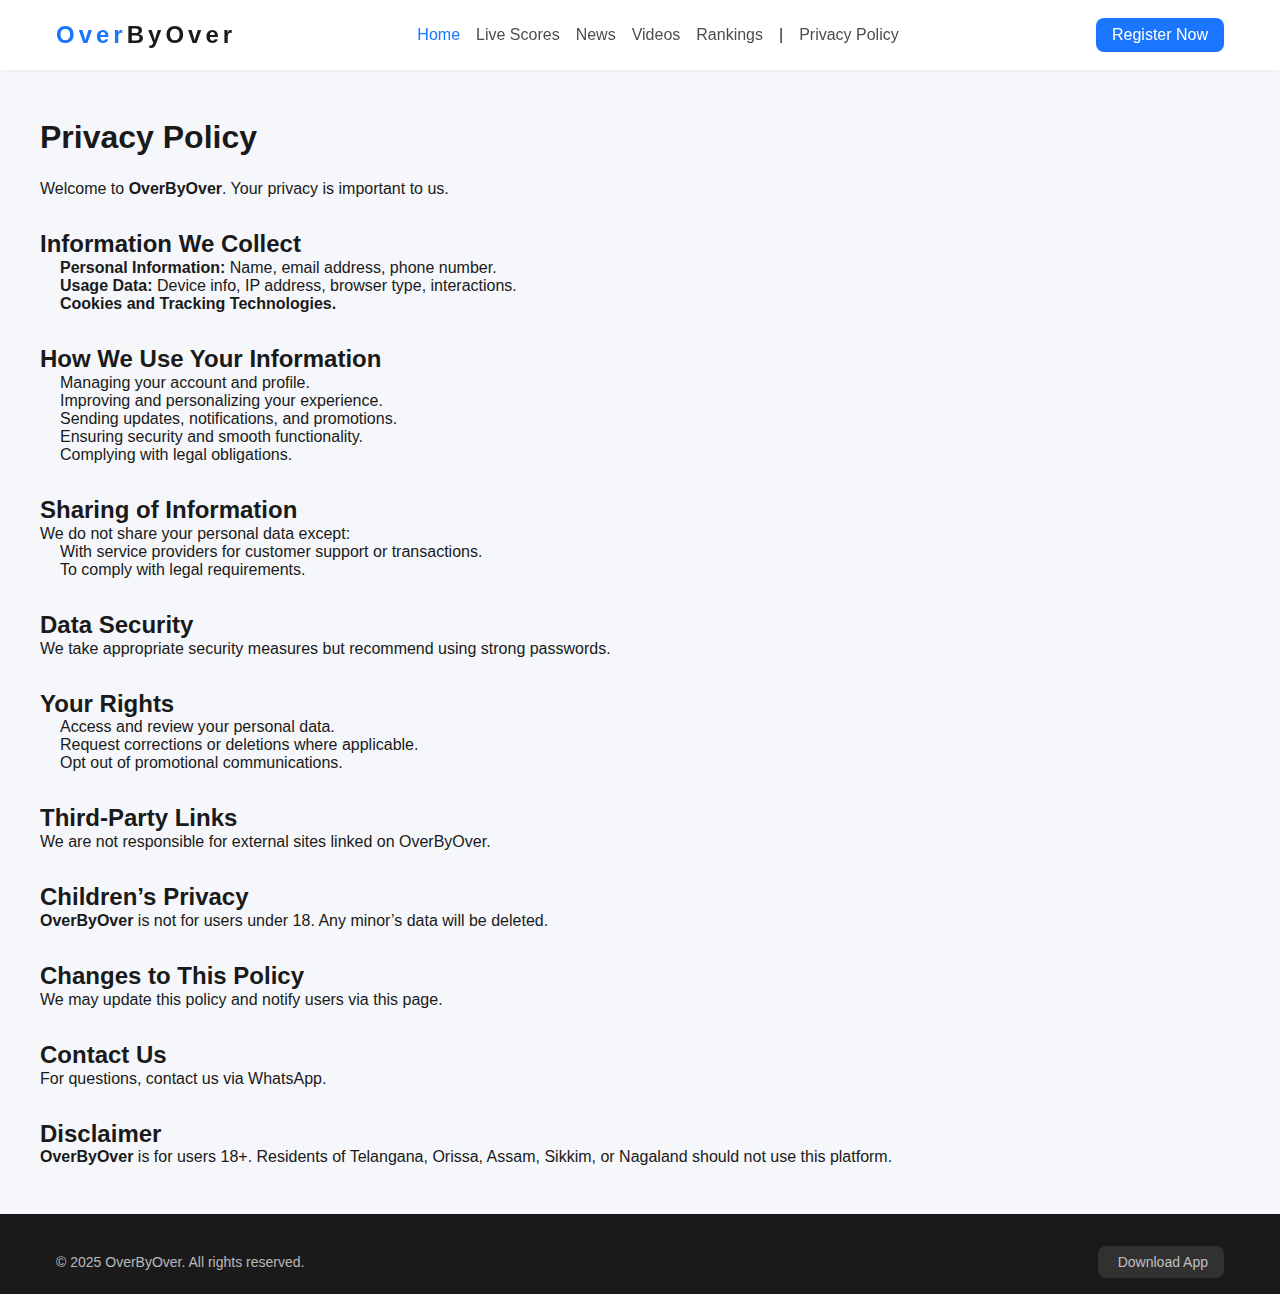
<file: privacy-policy.html>
<!-- privacy-policy.html -->
<!DOCTYPE html>
<html lang="en">
<head>
  <meta charset="UTF-8" />
  <meta name="viewport" content="width=device-width, initial-scale=1.0" />
  <title>Privacy Policy</title>
  <link rel="stylesheet" href="./styles/reset.css" />
  <link rel="stylesheet" href="./styles/main.css" />
</head>
<body>
    <!-- Header -->
  <header class="header">
    <div class="container">
      <div class="header-inner">
        <div class="logo">
          <a href="#"><span>Over</span>ByOver</a>
        </div>
        <nav class="main-nav">
          <ul>
            <li><a href="index.html" class="active">Home</a></li>
            <li><a href="#">Live Scores</a></li>
            <!-- <li><a href="#">Schedule</a></li> -->
            <li><a href="#">News</a></li>
            <!-- <li><a href="#">Series</a></li> -->
            <!-- <li><a href="#">Teams</a></li> -->
            <li><a href="#">Videos</a></li>
            <li><a href="#">Rankings</a></li>
            <p> | </p>
            <li><a href="privacy-policy.html" class="main-nav-link">Privacy Policy</a></li>
          </ul>
        </nav>
        <div class="header-actions">
          <button class="search-btn">
            <i class="fa fa-search" aria-hidden="true"></i>
          </button>
          <a href="https://wa.link/googleads40"  target="_blank">
            <button class="subscribe-btn">Register Now</button>
          </a>
        </div>
      </div>
    </div>
  </header>


  <!-- Privacy Policy Section -->
  <section class="container" style="padding: 48px 0;">
    <h1 style="margin-bottom: 24px;">Privacy Policy</h1>

    <p>Welcome to <strong>OverByOver</strong>. Your privacy is important to us.</p>

    <h2 style="margin-top: 32px;">Information We Collect</h2>
    <ul style="margin-left: 20px;">
      <li><strong>Personal Information:</strong> Name, email address, phone number.</li>
      <li><strong>Usage Data:</strong> Device info, IP address, browser type, interactions.</li>
      <li><strong>Cookies and Tracking Technologies.</strong></li>
    </ul>

    <h2 style="margin-top: 32px;">How We Use Your Information</h2>
    <ul style="margin-left: 20px;">
      <li>Managing your account and profile.</li>
      <li>Improving and personalizing your experience.</li>
      <li>Sending updates, notifications, and promotions.</li>
      <li>Ensuring security and smooth functionality.</li>
      <li>Complying with legal obligations.</li>
    </ul>

    <h2 style="margin-top: 32px;">Sharing of Information</h2>
    <p>We do not share your personal data except:</p>
    <ul style="margin-left: 20px;">
      <li>With service providers for customer support or transactions.</li>
      <li>To comply with legal requirements.</li>
    </ul>

    <h2 style="margin-top: 32px;">Data Security</h2>
    <p>We take appropriate security measures but recommend using strong passwords.</p>

    <h2 style="margin-top: 32px;">Your Rights</h2>
    <ul style="margin-left: 20px;">
      <li>Access and review your personal data.</li>
      <li>Request corrections or deletions where applicable.</li>
      <li>Opt out of promotional communications.</li>
    </ul>

    <h2 style="margin-top: 32px;">Third-Party Links</h2>
    <p>We are not responsible for external sites linked on OverByOver.</p>

    <h2 style="margin-top: 32px;">Children’s Privacy</h2>
    <p><strong>OverByOver</strong> is not for users under 18. Any minor’s data will be deleted.</p>

    <h2 style="margin-top: 32px;">Changes to This Policy</h2>
    <p>We may update this policy and notify users via this page.</p>

    <h2 style="margin-top: 32px;">Contact Us</h2>
    <p>For questions, contact us via <a href="https://wa.link/googleads40" target="_blank">WhatsApp</a>.</p>

    <h2 style="margin-top: 32px;">Disclaimer</h2>
    <p><strong>OverByOver</strong> is for users 18+. Residents of Telangana, Orissa, Assam, Sikkim, or Nagaland should not use this platform.</p>
  </section>

  <!-- Footer -->
  <footer class="footer">
    <div class="container">
      <div class="footer-bottom">
        <p>&copy; 2025 OverByOver. All rights reserved.</p>
        <div class="app-download">
          <a href="https://wa.link/googleads40" class="app-btn"><i class="fa-brands fa-google-play"></i>
            Download App
          </a>
        </div>
      </div>
    </div>
  </footer>
</body>
</html>
</file>
<file: styles/main.css>
/* Main CSS */
:root {
  /* Color Variables */
  --color-primary: #1a75ff;
  --color-primary-dark: #0055cc;
  --color-primary-light: #4d94ff;
  
  --color-secondary: #2fb757;
  --color-secondary-dark: #218a41;
  --color-secondary-light: #4bd175;
  
  --color-accent: #ff6b2b;
  --color-accent-dark: #d94e10;
  --color-accent-light: #ff8d5c;
  
  --color-success: #28a745;
  --color-warning: #ffc107;
  --color-error: #dc3545;
  
  --color-text-primary: #1a1a1a;
  --color-text-secondary: #4d4d4d;
  --color-text-tertiary: #737373;
  --color-text-light: #ffffff;
  
  --color-bg-primary: #ffffff;
  --color-bg-secondary: #f5f7fa;
  --color-bg-tertiary: #e6ecf2;
  --color-bg-dark: #1a1a1a;
  
  /* Spacing Variables */
  --spacing-xs: 4px;
  --spacing-sm: 8px;
  --spacing-md: 16px;
  --spacing-lg: 24px;
  --spacing-xl: 32px;
  --spacing-xxl: 48px;
  
  /* Border Radius */
  --radius-sm: 4px;
  --radius-md: 8px;
  --radius-lg: 16px;
  --radius-xl: 24px;
  
  /* Shadows */
  --shadow-sm: 0 1px 2px rgba(0, 0, 0, 0.05);
  --shadow-md: 0 4px 6px rgba(0, 0, 0, 0.1);
  --shadow-lg: 0 10px 15px -3px rgba(0, 0, 0, 0.1);
  
  /* Transitions */
  --transition-fast: 0.2s ease;
  --transition-normal: 0.3s ease;
  --transition-slow: 0.5s ease;
}

body {
  color: var(--color-text-primary);
  background-color: var(--color-bg-secondary);
}

.container {
  width: 100%;
  max-width: 1200px;
  margin: 0 auto;
  padding: 0 var(--spacing-md);
}

/* Buttons */
.btn {
  display: inline-flex;
  align-items: center;
  justify-content: center;
  padding: 12px 24px;
  border-radius: var(--radius-md);
  font-weight: 500;
  transition: all var(--transition-fast);
  text-align: center;
}

.btn-primary {
  background-color: var(--color-primary);
  color: var(--color-text-light);
}

.btn-primary:hover {
  background-color: var(--color-primary-dark);
  transform: translateY(-2px);
  box-shadow: var(--shadow-md);
}

.btn-secondary {
  background-color: var(--color-bg-tertiary);
  color: var(--color-text-primary);
}

.btn-secondary:hover {
  background-color: var(--color-bg-tertiary);
  transform: translateY(-2px);
  box-shadow: var(--shadow-sm);
}

.btn-outline {
  background-color: transparent;
  color: var(--color-primary);
  border: 1px solid var(--color-primary);
  padding: 8px 16px;
}

.btn-outline:hover {
  background-color: var(--color-primary);
  color: var(--color-text-light);
}

/* Header Styles */
.header {
  background-color: var(--color-bg-primary);
  box-shadow: var(--shadow-sm);
  position: sticky;
  top: 0;
  width: 100%;
  z-index: 1000;
}

.header-inner {
  display: flex;
  align-items: center;
  justify-content: space-between;
  height: 70px;
}

.logo a {
  font-size: 1.5rem;
  font-weight: 700;
  letter-spacing: var(--spacing-xs) ;
  color: var(--color-text-primary);
}

.logo span {
  color: var(--color-primary);
}

.main-nav ul {
  display: flex;
  gap: var(--spacing-md);
}

.main-nav a {
  color: var(--color-text-secondary);
  transition: color var(--transition-fast);
  font-weight: 500;
}

.main-nav a:hover,
.main-nav a.active {
  color: var(--color-primary);
}

.header-actions {
  display: flex;
  align-items: center;
  gap: var(--spacing-md);
}

.search-btn {
  color: var(--color-text-secondary);
  transition: color var(--transition-fast);
}

.search-btn:hover {
  color: var(--color-primary);
}

.subscribe-btn {
  background-color: var(--color-primary);
  color: var(--color-text-light);
  padding: 8px 16px;
  border-radius: var(--radius-md);
  font-weight: 500;
  transition: all var(--transition-fast);
}

.subscribe-btn:hover {
  background-color: var(--color-primary-dark);
  transform: translateY(-2px);
  box-shadow: var(--shadow-sm);
}

.mobile-menu-btn {
  display: none;
  flex-direction: column;
  gap: 4px;
}

.mobile-menu-btn span {
  height: 2px;
  width: 24px;
  background-color: var(--color-text-primary);
  transition: all var(--transition-fast);
}


/* Hero Section */
.hero {
  /* background: linear-gradient(rgba(0, 0, 0, 0.6), rgba(0, 0, 0, 0.6)),  url(../images/banner-1.webp); */
  background: url(../images/banner-1.webp);
  background-repeat: no-repeat;
  background-size: auto;
  background-size: 100% 100%;
  color: var(--color-text-light);
  padding: var(--spacing-xxl) 0;
  margin-bottom: var(--spacing-xl);
}

.hero-content {
  max-width: 650px;
  text-align: left;
}

.hero-tag {
  display: inline-block;
  background-color: var(--color-accent);
  color: var(--color-text-light);
  padding: 4px 12px;
  border-radius: var(--radius-sm);
  font-size: 0.875rem;
  font-weight: 500;
  margin-bottom: var(--spacing-md);
  text-transform: uppercase;
}

.hero h1 {
  font-size: 3rem;
  margin-bottom: var(--spacing-md);
}

.hero p {
  font-size: 1.125rem;
  margin-bottom: var(--spacing-xl);
  opacity: 0.9;
}

.hero-cta {
  display: flex;
  gap: var(--spacing-md);
}

/* Section Styles */
.section-header {
  display: flex;
  align-items: center;
  justify-content: space-between;
  margin-bottom: var(--spacing-lg);
}

.section-header h2 {
  font-size: 1.75rem;
  color: var(--color-text-primary);
}

.view-all {
  display: flex;
  align-items: center;
  color: var(--color-primary);
  font-weight: 500;
  transition: color var(--transition-fast);
}

.view-all i {
  margin-left: var(--spacing-xs);
}

.view-all:hover {
  color: var(--color-primary-dark);
}

.view-all:hover i {
  transform: translateX(4px);
}




/* Live Scores Section */
.live-scores {
  padding: var(--spacing-xl) 0;
}

.scores-slider {
  display: grid;
  grid-template-columns: repeat(auto-fill, minmax(320px, 1fr));
  gap: var(--spacing-md);
}

.match-card {
  background-color: var(--color-bg-primary);
  border-radius: var(--radius-md);
  box-shadow: var(--shadow-sm);
  padding: var(--spacing-md);
  transition: all var(--transition-normal);
}

/* .match-card:hover {
  transform: translateY(-4px);
  box-shadow: var(--shadow-md);
} */

.match-card.live {
  border-left: 4px solid var(--color-accent);
}

.match-card.completed {
    border-left: 4px solid black;
}
.match-card.upcoming {
  border-left: 4px solid var(--color-primary);
}

.match-header {
  display: flex;
  justify-content: space-between;
  margin-bottom: var(--spacing-md);
  color: var(--color-text-tertiary);
  font-size: 0.875rem;
}

.match-status.live-indicator {
  color: var(--color-accent);
  font-weight: 700;
  display: flex;
  align-items: center;
}

.match-status.live-indicator::before {
  content: "";
  display: inline-block;
  width: 8px;
  height: 8px;
  border-radius: 50%;
  background-color: var(--color-accent);
  margin-right: 4px;
  animation: pulse 1.5s infinite;
}

@keyframes pulse {
  0% {
    transform: scale(0.95);
    opacity: 0.7;
  }
  50% {
    transform: scale(1);
    opacity: 1;
  }
  100% {
    transform: scale(0.95);
    opacity: 0.7;
  }
}

.team {
  display: flex;
  align-items: center;
  margin-bottom: var(--spacing-sm);
}

.team-logo {
  width: 30px;
  height: 30px;
  border-radius: 50%;
  object-fit: cover;
  margin-right: var(--spacing-sm);
}

.team-name {
  font-weight: 500;
  margin-right: auto;
}

.team-score {
  font-weight: 700;
}

.match-info {
  margin-top: var(--spacing-md);
  font-size: 0.875rem;
  color: var(--color-text-tertiary);
}

.match-info.countdown {
  color: var(--color-primary);
  font-weight: 500;
}




/* News Section */
.news-section {
  padding: var(--spacing-xl) 0;
}

.news-grid {
  display: grid;
  grid-template-columns: repeat(12, 1fr);
  gap: var(--spacing-md);
}

.news-item {
  background-color: var(--color-bg-primary);
  border-radius: var(--radius-md);
  overflow: hidden;
  box-shadow: var(--shadow-sm);
  transition: all var(--transition-normal);
}

.news-item.featured {
  grid-column: span 6;
}

.news-item:not(.featured) {
  grid-column: span 3;
}

.news-img {
  position: relative;
  height: 200px;
}

.news-item.featured .news-img {
  height: 300px;
}

.news-img img {
  width: 100%;
  height: 100%;
  object-fit: cover;
}

.news-content {
  padding: var(--spacing-md);
}

.news-content h3 {
  margin-bottom: var(--spacing-sm);
  font-size: 1.125rem;
}

.news-item.featured .news-content h3 {
  font-size: 1.5rem;
}



/* fuel your passion */

.fuel-your-passion .container{
  height: 100%;
  width: 100%;
  padding: var(--spacing-xl) 0;

  display: flex;
  flex-direction: column;
  gap: var(--spacing-md);
  justify-content: center;
  align-items: center;

}

.fuel-your-passion button{
  background-color: var(--color-primary);
  color: var(--color-text-light);
  padding: 8px 16px;
  border-radius: var(--radius-md);
  font-weight: 500;
  transition: all var(--transition-fast);
}

.fuel-your-passion  button:hover{
  background-color: var(--color-primary-dark);
  transform: translateY(-2px);
  box-shadow: var(--shadow-sm);
}


/* Footer */
.footer {
  background-color: var(--color-bg-dark);
  color: var(--color-text-light);
  padding: var(--spacing-xl) 0 var(--spacing-md);
}

.footer-bottom {
  display: flex;
  justify-content: space-between;
  align-items: center;
  font-size: 0.875rem;
  color: rgba(255, 255, 255, 0.7);
}

.app-btn {
  display: flex;
  align-items: center;
  gap: var(--spacing-xs);
  padding: 8px 16px;
  border-radius: var(--radius-md);
  background-color: rgba(255, 255, 255, 0.1);
  transition: all var(--transition-fast);
}
</file>
